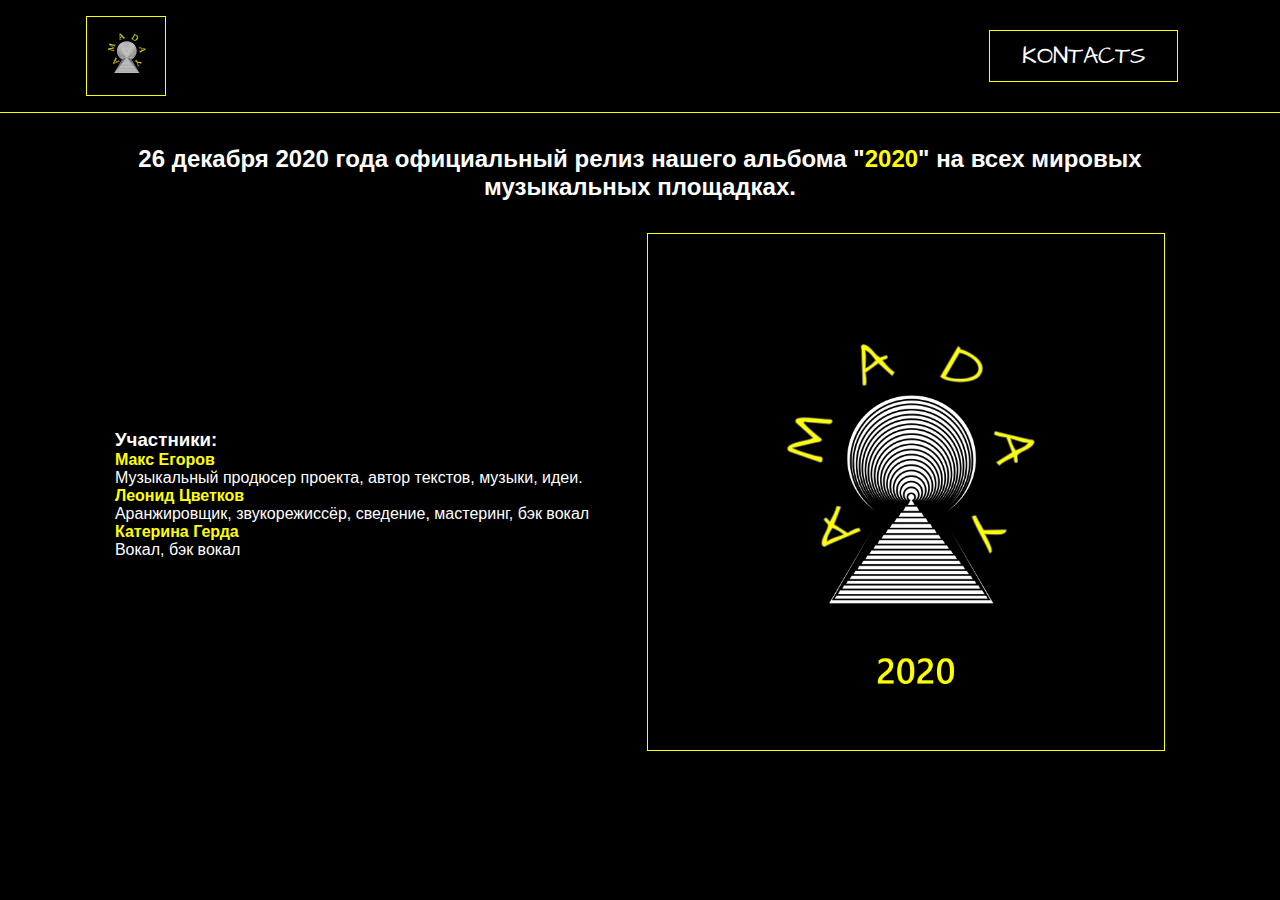
<file: public/index.html>
<!DOCTYPE html>
<html lang="en">
<head>
    <meta charset="UTF-8">
    <meta name="viewport" content="width=device-width, initial-scale=1">
    <title>Amaday</title>
    <style>
        @import url('https://fonts.googleapis.com/css2?family=Architects+Daughter&family=Open+Sans&display=swap');

        * {
            margin: 0;
            padding: 0;
            box-sizing: border-box;
        }

        body {
            background-color: #000;
            font-family: "Roboto Light", Avenir, Helvetica, Arial, sans-serif;
            -webkit-font-smoothing: antialiased;
            -moz-osx-font-smoothing: grayscale;
            text-align: center;
            color: #fff;
            width: 100%;
            height: 100vh;
        }

        .container {
            max-width: 1140px;
            margin: 0 auto;
            padding: 1rem;
        }

        header {
            border-bottom: 1px solid yellow;
        }

        .logo {
            width: 80px;
            height: 80px;
            border: 1px solid yellow;
        }

        .logo img {
            width: 100%;
        }

        .logo:hover * {
            box-shadow: 0 0 5px 1px yellow;
            text-shadow: 0 0 3px white;
            cursor: pointer;
            color: white;
        }

        .navbar {
            width: 100%;
            display: flex;
            justify-content: space-between;
            align-items: center;
        }

        ul {
            list-style: none;
        }

        .modal {
            position: fixed;
            top: 0;
            left: 0;
            width: 100vw;
            height: 100vh;
            background-color: rgba(0, 0, 0, 0.8);
            -webkit-backdrop-filter: blur(10px);
            backdrop-filter: blur(5px);
            display: none;
            justify-content: center;
            align-items: center;
            z-index: 10;
        }

        .background-black {
            background-color: #000;
        }

        .modal-card {
            border: 1px solid yellow;
            /*width: 400px;*/
            padding: 1rem;
        }

        li {
            padding: .5rem 2rem;
            margin: 0 1rem;
            color: white;
            text-transform: uppercase;
            border: 1px solid yellow;
            font-size: 24px;
            font-family: 'Architects Daughter', cursive;
        }

        li:hover {
            text-shadow: 0 0 5px yellow, 0 0 5px yellow;
            box-shadow: 0 0 5px 1px yellow;
        }

        .new-release {
            margin: 1rem 0;
        }

        .cards {
            display: flex;
            justify-content: space-around;
            flex-wrap: wrap;
        }

        .card {
            min-width: 350px;
            max-width: 550px;
            color: yellow;
            display: flex;
            justify-content: center;
            align-items: center;
            padding: 1rem;
        }

        .text-wrapper {
            text-align: left;
        }

        .wrapper2020 {
            width: 100%;
        }

        .img-fluid {
            width: 100%;
            height: auto;
            border: 1px solid yellow;
        }

        h3, p {
            color: white;
        }

        .accent {
            color: yellow;
        }

        .show {
            display: flex;
        }
    </style>
</head>
<body>
<header>
    <div class="container">
        <nav class="navbar">
            <div class="logo">
                <img src="./assets/logo.svg" alt="logo">
            </div>
            <ul>
                <li id="contacts">Kontacts</li>
            </ul>
        </nav>
    </div>
</header>
<div id="modal" class="modal">
    <div class="modal-card">
        <p>Координаты для организаторов концертов:</p>
        <p>+7-953-748-91-32</p>
        <p>amaday82@gmail.com</p>
    </div>
</div>
<main>
    <div class="container">
        <h2 class="new-release">26 декабря 2020 года официальный релиз нашего
            альбома "<span class="accent">2020</span>" на
            всех мировых музыкальных
            площадках.</h2>
        <div class="cards">
            <div class="card">
                <div class="text-wrapper">
                    <h3>Участники:</h3>
                    <h4>Макс Егоров</h4>
                    <p>Музыкальный продюсер проекта, автор текстов, музыки,
                        идеи.</p>
                    <h4>Леонид Цветков</h4>
                    <p>Аранжировщик, звукорежиссёр, сведение, мастеринг, бэк
                        вокал</p>
                    <h4>Катерина Герда</h4>
                    <p>Вокал, бэк вокал</p>
                </div>
            </div>
            <div class="card">
                <figure class="wrapper2020">
                    <img class="img-fluid" src="./assets/album2020.jpg"
                         alt="wrapper">
                </figure>
            </div>
        </div>
    </div>
</main>
<script>
    const main = () => {
        const modal = document.getElementById('modal');
        const button = document.getElementById('contacts');
        const show = () => {
            if (window.navigator.userAgent.includes('Firefox')) {
                modal.classList.add('background-black');
            }
            modal.classList.add('show');
        }
        const remove = () => {
            modal.classList.remove('show');
        }
        modal.addEventListener('click', remove);
        button.addEventListener('click', show);
    }
    document.addEventListener('DOMContentLoaded', main);
</script>
</body>
</html>
</file>
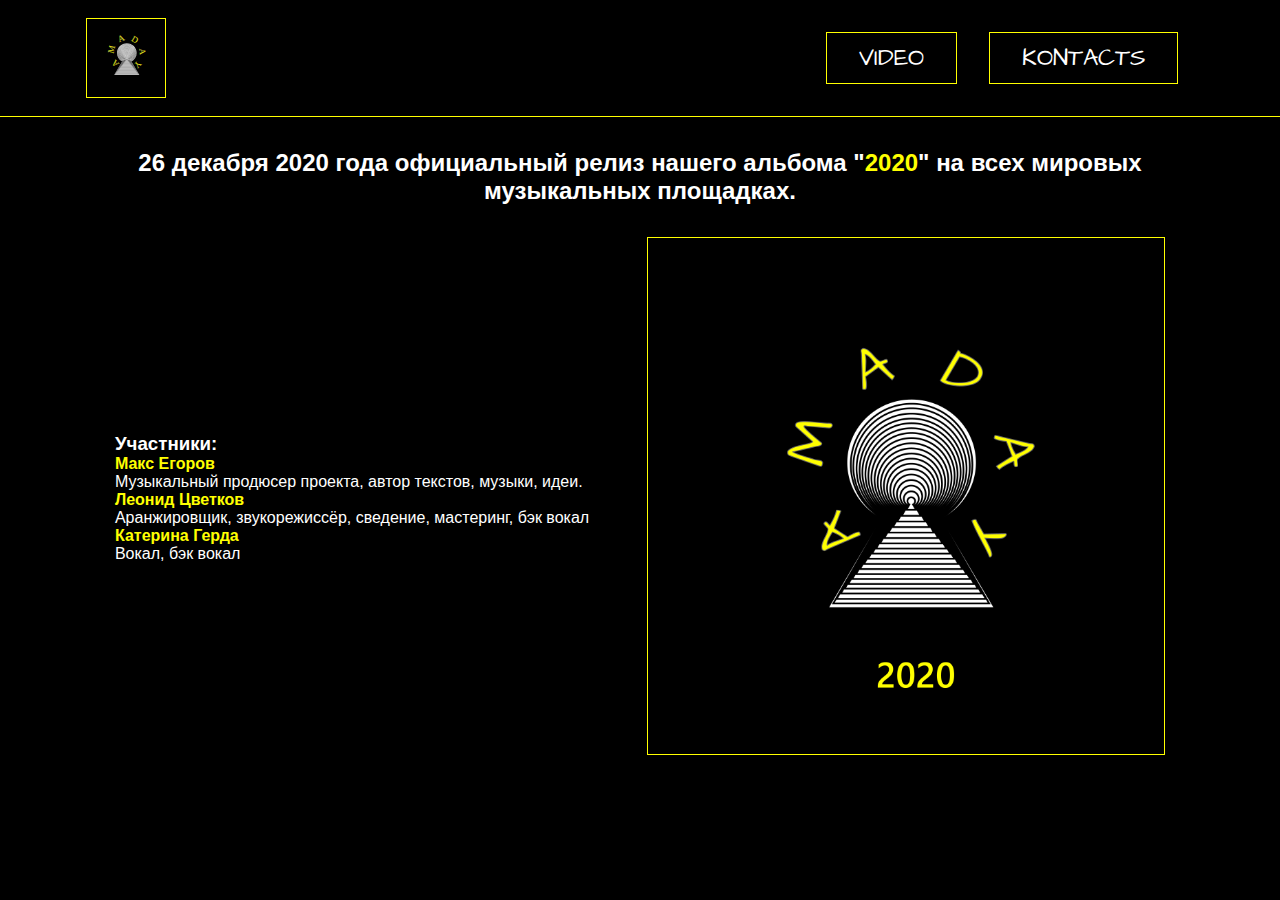
<file: public/main.html>
<!DOCTYPE html>
<html lang="en">
<head>
    <meta charset="UTF-8">
    <meta name="viewport" content="width=device-width, initial-scale=1">
    <title>Amaday</title>
    <link rel="stylesheet" href="./assets/style.css">
    <!-- Put this script tag to the <head> of your page -->
    <script type="text/javascript" src="https://vk.com/js/api/share.js?95" charset="windows-1251"></script>
</head>
<body>
<header>
    <div class="container">
        <nav class="navbar">
            <div class="logo">
                <a href="/"><img src="./assets/logo.svg" alt="logo"></a>
            </div>
            <ul>
                <li><a href="/video" class="nav-link">Video</a></li>
                <li><a href="#" id="contacts">Kontacts</a></li>
            </ul>
        </nav>
    </div>
</header>
<div id="modal" class="modal">
    <div class="modal-card">
        <p>Координаты для организаторов концертов:</p>
        <p>+7-953-748-91-32</p>
        <p>amaday82@gmail.com</p>
    </div>
</div>
<main>
    <div class="container">
        <h2 class="new-release">26 декабря 2020 года официальный релиз нашего
            альбома "<span class="accent">2020</span>" на
            всех мировых музыкальных
            площадках.</h2>
        <div class="cards">
            <div class="card">
                <div class="text-wrapper">
                    <h3>Участники:</h3>
                    <h4>Макс Егоров</h4>
                    <p>Музыкальный продюсер проекта, автор текстов, музыки,
                        идеи.</p>
                    <h4>Леонид Цветков</h4>
                    <p>Аранжировщик, звукорежиссёр, сведение, мастеринг, бэк
                        вокал</p>
                    <h4>Катерина Герда</h4>
                    <p>Вокал, бэк вокал</p>
                </div>
            </div>
            <div class="card">
                <figure class="wrapper2020">
                    <img class="img-fluid" src="./assets/album2020.jpg"
                         alt="wrapper">
                </figure>
            </div>
        </div>
        <!-- Put this script tag to the place, where the Share button will be -->
        <script type="text/javascript">
            document.write(VK.Share.button(false, {
                type: "custom",
                text: "<img src=\"https://vk.com/images/share_32_2x.png\" width=\"32\" height=\"32\" />"
            }));
        </script>
    </div>
</main>
<script src="./assets/main.js"></script>
</body>
</html>
</file>
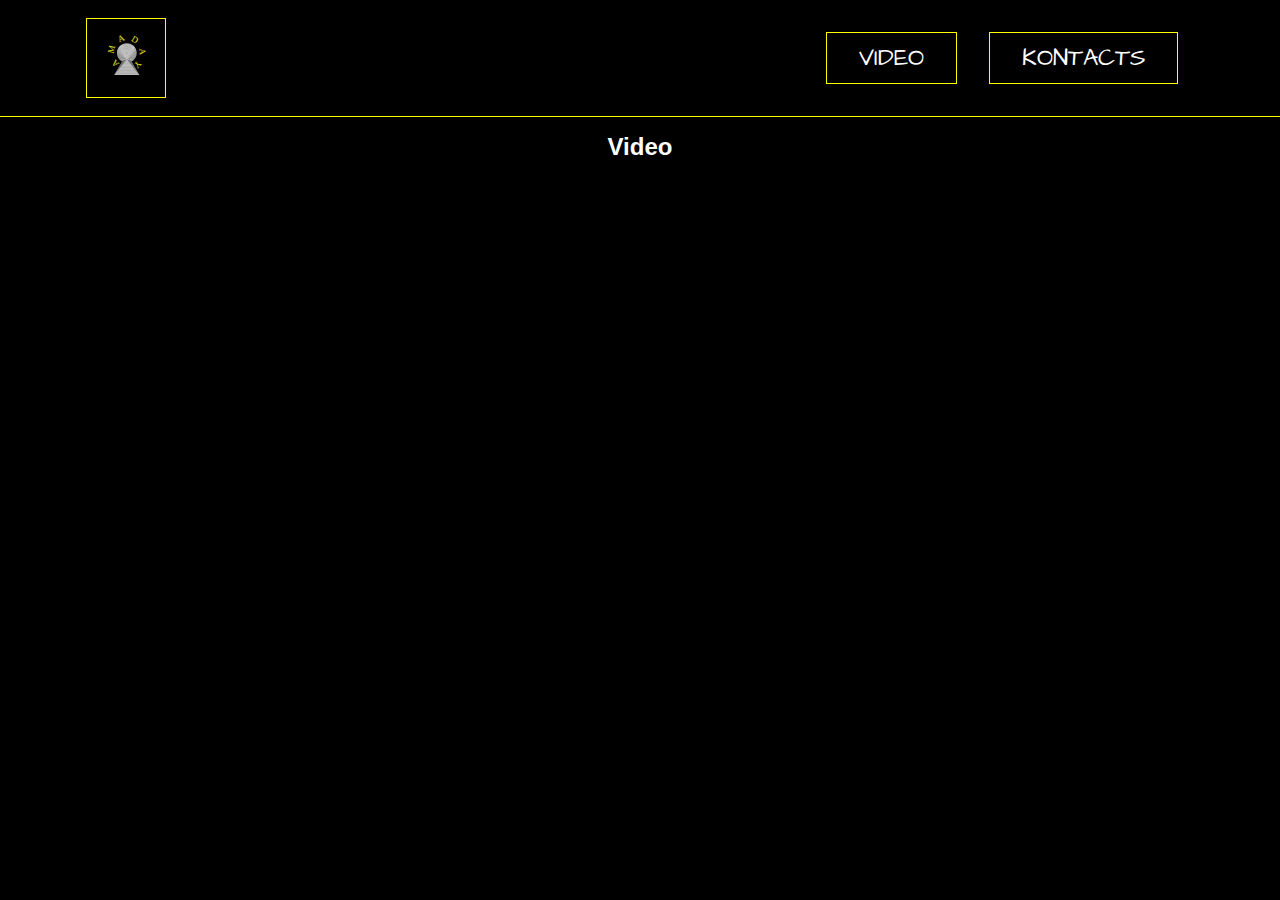
<file: public/video.html>
<!DOCTYPE html>
<html lang="en">
<head>
    <meta charset="UTF-8">
    <meta name="viewport" content="width=device-width, initial-scale=1">
    <title>Amaday | Video</title>
    <link rel="stylesheet" href="./assets/style.css">
    <!-- Put this script tag to the <head> of your page -->
    <script type="text/javascript" src="https://vk.com/js/api/share.js?95"
            charset="windows-1251"></script>
</head>
<body>
<header>
    <div class="container">
        <nav class="navbar">
            <div class="logo">
                <a href="/"><img src="./assets/logo.svg" alt="logo"></a>
            </div>
            <ul>
                <li><a href="/video" class="nav-link">Video</a></li>
                <li id="contacts"><a href="#"
                                     class="nav-link">Kontacts</a></li>
            </ul>
        </nav>
    </div>
</header>
<div id="modal" class="modal">
    <div class="modal-card">
        <p>Координаты для организаторов концертов:</p>
        <p>+7-953-748-91-32</p>
        <p>amaday82@gmail.com</p>
    </div>
</div>
<main>
    <div class="container">
        <h2>Video</h2>
        <!-- Put this script tag to the place, where the Share button will be -->
        <script type="text/javascript">
            document.write(VK.Share.button(false, {
                type: "custom",
                text: "<img src=\"https://vk.com/images/share_32_2x.png\" width=\"32\" height=\"32\" />"
            }));
        </script>
    </div>
</main>
<script src="./assets/main.js"></script>
</body>
</html>
</file>
<file: public/assets/style.css>
@import url('https://fonts.googleapis.com/css2?family=Architects+Daughter&family=Open+Sans&display=swap');

* {
    margin: 0;
    padding: 0;
    box-sizing: border-box;
}

body {
    background-color: #000;
    font-family: "Roboto Light", Avenir, Helvetica, Arial, sans-serif;
    -webkit-font-smoothing: antialiased;
    -moz-osx-font-smoothing: grayscale;
    text-align: center;
    color: #fff;
    width: 100%;
    height: 100vh;
}

.container {
    max-width: 1140px;
    margin: 0 auto;
    padding: 1rem;
}

header {
    border-bottom: 1px solid yellow;
}

.logo {
    width: 80px;
    height: 80px;
    border: 1px solid yellow;
}

.logo img {
    width: 100%;
    min-width: 78px;
}

.logo:hover img {
    box-shadow: 0 0 5px 1px yellow;
    text-shadow: 0 0 3px white;
    cursor: pointer;
    color: white;
}

.navbar {
    width: 100%;
    display: flex;
    flex-wrap: wrap;
    justify-content: space-between;
    align-items: center;
}

ul {
    list-style: none;
    display: flex;
    flex-wrap: wrap;
    justify-content: center;
}

.modal {
    position: fixed;
    top: 0;
    left: 0;
    width: 100vw;
    height: 100vh;
    background-color: rgba(0, 0, 0, 0.8);
    -webkit-backdrop-filter: blur(10px);
    backdrop-filter: blur(5px);
    display: none;
    justify-content: center;
    align-items: center;
    z-index: 10;
}

.background-black {
    background-color: #000;
}

.modal-card {
    border: 1px solid yellow;
    /*width: 400px;*/
    padding: 1rem;
}

li {
    padding: .5rem 2rem;
    margin: 1rem;
    color: white;
    text-transform: uppercase;
    border: 1px solid yellow;
    font-size: 24px;
    font-family: 'Architects Daughter', cursive;
}

li:hover {
    text-shadow: 0 0 5px yellow, 0 0 5px yellow;
    box-shadow: 0 0 5px 1px yellow;
}

li a {
    text-decoration: none;
    color: white;
}

.new-release {
    margin: 1rem 0;
}

.cards {
    display: flex;
    justify-content: space-around;
    flex-wrap: wrap;
}

.card {
    min-width: 350px;
    max-width: 550px;
    color: yellow;
    display: flex;
    justify-content: center;
    align-items: center;
    padding: 1rem;
}

.text-wrapper {
    text-align: left;
}

.wrapper2020 {
    width: 100%;
}

.img-fluid {
    width: 100%;
    height: auto;
    border: 1px solid yellow;
}

h3, p {
    color: white;
}

.accent {
    color: yellow;
}

.show {
    display: flex;
}
@media (max-width:500px) {
    .navbar {
        width: 100%;
        flex-direction: column;
        justify-content: center;
        align-items: center;
    }
    .logo {
        margin-bottom: 1rem;
    }
}
</file>
